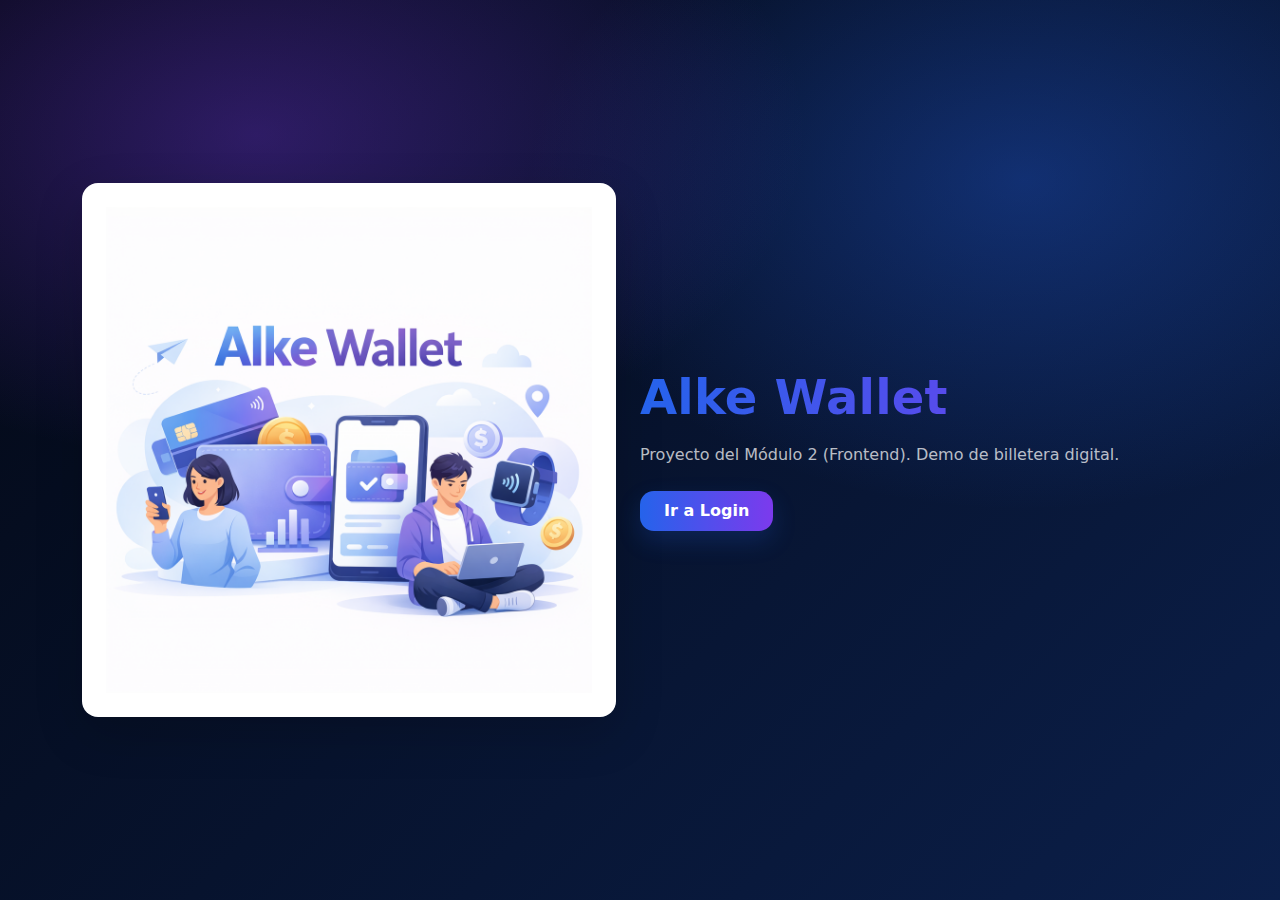
<file: index.html>
<!doctype html>
<html lang="es">
<head>
  <meta charset="utf-8">
  <title>Alke Wallet</title>
  <meta name="viewport" content="width=device-width, initial-scale=1">

  <!-- Bootstrap -->
  <link href="https://cdn.jsdelivr.net/npm/bootstrap@5.3.3/dist/css/bootstrap.min.css" rel="stylesheet">
  <link rel="stylesheet" href="./CSS/styles.css">
</head>

<body class="bg-soft">
  <main class="container min-vh-100 d-flex align-items-center py-4 py-md-5">
    <div class="row align-items-center justify-content-center g-4 w-100">

      <!-- Imagen -->
      <div class="col-12 col-lg-6 text-center">
        <div class="p-3 p-md-4 bg-white rounded-4 shadow-lg mx-auto" style="max-width: 560px;">
          <img
            src="./assets/img/Wallet1.png"
            alt="Alke Wallet"
            class="img-fluid w-100"
            style="
              display:block;
              max-height: 55vh;
              object-fit: contain;
            "
          >
        </div>
      </div>

      <!-- Texto -->
      <div class="col-12 col-lg-6 text-center text-lg-start">
        <h1 class="brand display-5 mb-3">Alke Wallet</h1>

        <p class="mb-4" style="color: rgba(255,255,255,.72);">
          Proyecto del Módulo 2 (Frontend). Demo de billetera digital.
        </p>

        <a href="./HTML/login.html" class="btn btn-aw btn-wallet px-4 py-2">
          Ir a Login
        </a>
      </div>

    </div>
  </main>

  <script src="https://cdn.jsdelivr.net/npm/bootstrap@5.3.3/dist/js/bootstrap.bundle.min.js"></script>
</body>
</html>
</file>
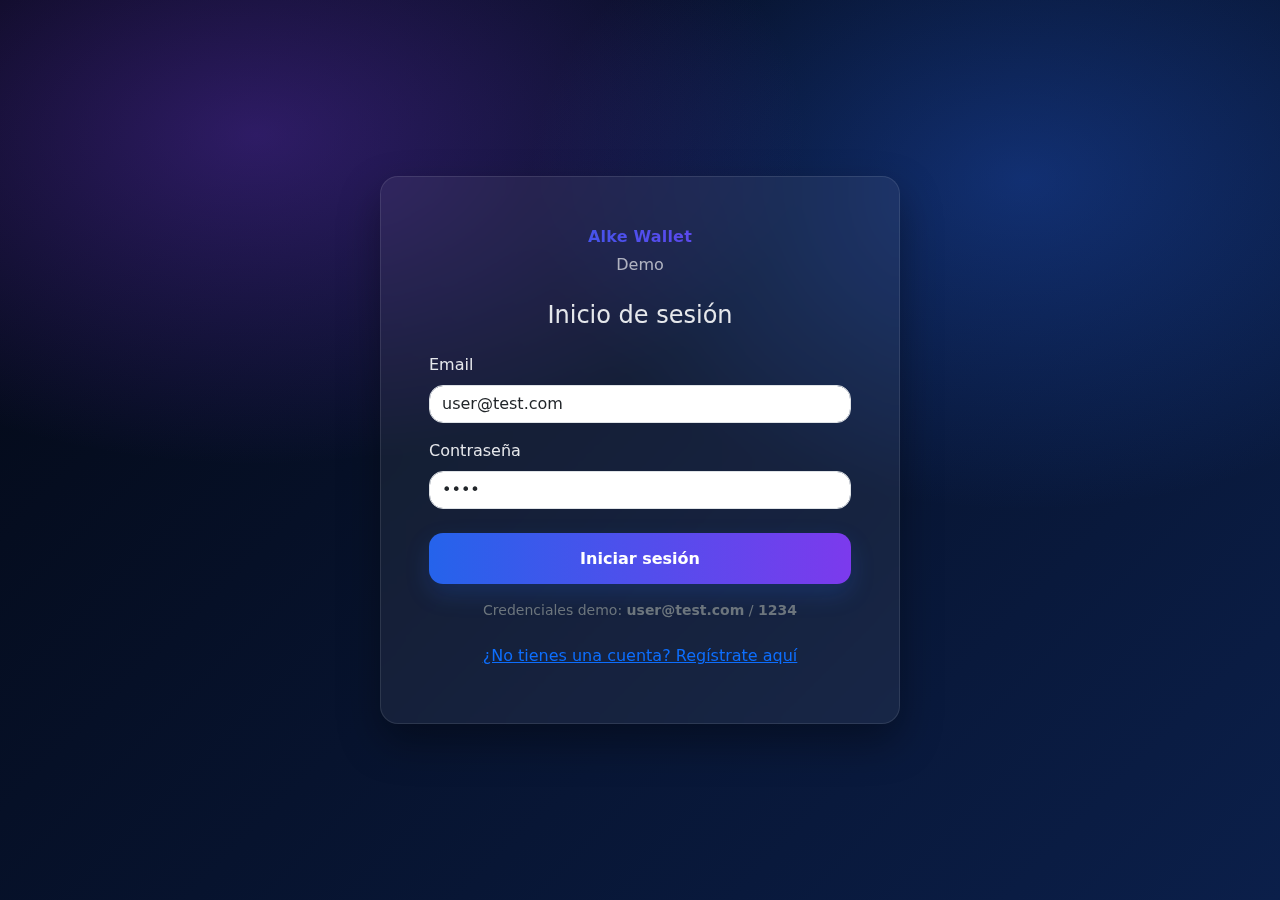
<file: HTML/deposit.html>
<!doctype html>
<html lang="es">
  <head>
    <meta charset="utf-8" />
    <meta name="viewport" content="width=device-width, initial-scale=1" />
    <title>Depósito | Alke Wallet</title>
    <link
      href="https://cdn.jsdelivr.net/npm/bootstrap@5.3.3/dist/css/bootstrap.min.css"
      rel="stylesheet"
    />
    <link rel="stylesheet" href="../CSS/styles.css" />
  </head>
  <body class="bg-light-ui" data-page="deposit">
    <nav class="navbar navbar-expand-lg topbar">
      <div class="container">
        <span class="navbar-brand fw-semibold text-primary">Alke Wallet</span>
        <a class="btn btn-outline-secondary btn-sm" href="./menu.html"
          >Volver</a
        >
      </div>
    </nav>

    <main class="container py-4">
      <div class="wallet-shell mx-auto">
        <div id="alert-container" class="mb-3"></div>

        <div class="card border-0 shadow-sm">
          <div class="card-body p-4">
            <h2 class="h4 mb-2">Depositar / Retirar</h2>
            <div class="small-muted mb-3">
              Saldo actual: <span id="saldoActual">$0</span>
            </div>
            <div
              id="balance-hint"
              class="small text-danger bg-danger-subtle rounded px-3 py-2 mb-3"
              style="display: none"
            >
              ⚠️ Tu saldo es bajo (menos de $10.000). ¡Revisa antes de hacer un retiro!
            </div>

            <form id="depositForm" autocomplete="off">
              <div class="mb-3">
                <label for="amount" class="form-label fw-semibold">Monto</label>
                <input
                  id="amount"
                  type="number"
                  class="form-control"
                  placeholder="Ej: 1000"
                  min="1"
                  step="100"
                  required
                />
              </div>

              <!-- Bloque de acciones -->
              <div class="d-flex flex-wrap gap-3 mb-3">
                <button
                  type="button"
                  id="depositBtn"
                  class="action-card flex-grow-1 justify-content-start"
                  aria-label="Depositar dinero"
                >
                  <span class="action-icon">💳</span>
                  <span>
                    <span class="fw-semibold">Realizar depósito</span>
                    <div class="small text-muted">Aumenta tu saldo</div>
                  </span>
                </button>
                <button
                  type="button"
                  id="withdrawBtn"
                  class="action-card flex-grow-1 justify-content-start"
                  aria-label="Retirar dinero"
                >
                  <span class="action-icon">🏧</span>
                  <span>
                    <span class="fw-semibold">Realizar retiro</span>
                    <div class="small text-muted">Disminuye tu saldo</div>
                  </span>
                </button>
              </div>

              <div id="deposit-legend" class="mt-2 small-muted"></div>
            </form>
          </div>
        </div>
      </div>
    </main>

    <script src="https://code.jquery.com/jquery-3.7.1.min.js"></script>
    <script src="../JS/app.js"></script>
  </body>
</html>
</file>
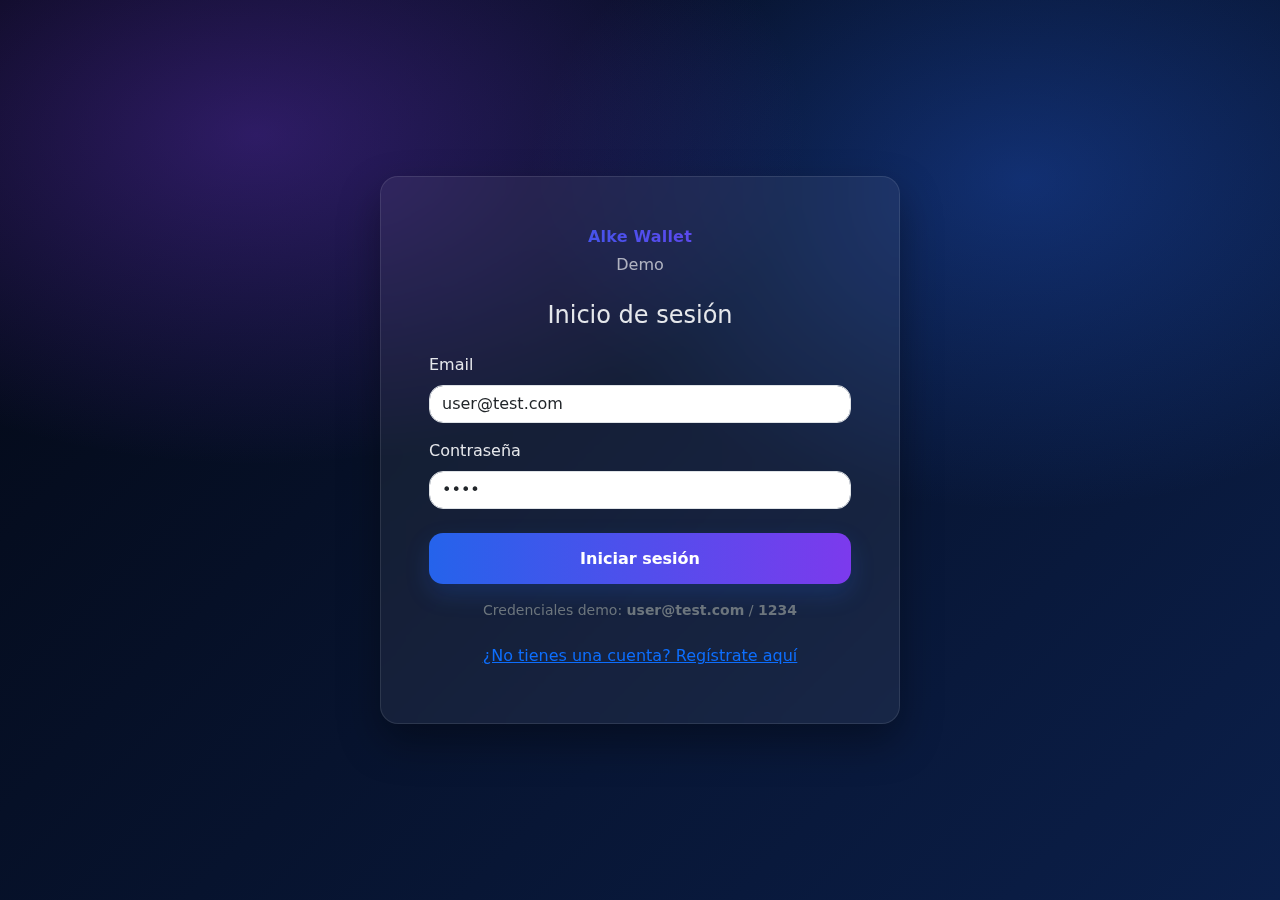
<file: HTML/login.html>
<!doctype html>
<html lang="es">
<head>
  <meta charset="utf-8" />
  <meta name="viewport" content="width=device-width, initial-scale=1" />
  <title>Login | Alke Wallet</title>

  <!-- Bootstrap -->
  <link href="https://cdn.jsdelivr.net/npm/bootstrap@5.3.3/dist/css/bootstrap.min.css" rel="stylesheet">

  <!-- Styles -->
  <link rel="stylesheet" href="../CSS/styles.css?v=3">
</head>

<body class="bg-soft" data-page="login">

  <main class="container min-vh-100 d-flex align-items-center justify-content-center">
    <div class="wallet-shell w-100" style="max-width: 520px;">

      <div class="card card-soft">
        <div class="card-body p-4 p-md-5">

          <!-- Brand -->
          <div class="mb-4 text-center">
            <div class="brand mb-1">Alke Wallet</div>
            <div class="small-muted">Demo</div>
          </div>

          <h2 class="h4 mb-4 text-center">Inicio de sesión</h2>

          <!-- Alerts -->
          <div id="alert-container" class="mb-3"></div>

          <!-- Formulario de Login -->
          <form id="loginForm">
            <div class="mb-3">
              <label for="email" class="form-label">Email</label>
              <input
                type="email"
                id="email"
                class="form-control"
                placeholder="user@test.com"
                required
              >
            </div>

            <div class="mb-4">
              <label for="password" class="form-label">Contraseña</label>
              <input
                type="password"
                id="password"
                class="form-control"
                placeholder="1234"
                required
              >
            </div>

            <button type="submit" class="btn btn-aw btn-wallet w-100">
              Iniciar sesión
            </button>

            <div class="small text-secondary text-center mt-3">
              Credenciales demo:
              <span class="fw-semibold">user@test.com</span> /
              <span class="fw-semibold">1234</span>
            </div>
          </form>

          <!-- Enlace para crear una cuenta -->
          <div class="text-center mt-3">
            <a href="#" id="showRegisterForm" class="btn btn-link">¿No tienes una cuenta? Regístrate aquí</a>
          </div>

          <!-- Formulario de Registro de Usuario (oculto por defecto) -->
          <div id="registerForm" class="d-none">
            <h2 class="h5 mb-3 text-center">Crear una cuenta</h2>

            <form id="registerUserForm">
              <div class="mb-3">
                <label for="newEmail" class="form-label">Email</label>
                <input
                  type="email"
                  id="newEmail"
                  class="form-control"
                  placeholder="user@new.com"
                  required
                />
              </div>

              <div class="mb-3">
                <label for="newPassword" class="form-label">Contraseña</label>
                <input
                  type="password"
                  id="newPassword"
                  class="form-control"
                  placeholder="Nueva contraseña"
                  required
                />
              </div>

              <div class="mb-3">
                <label for="newPasswordConfirm" class="form-label">Confirmar contraseña</label>
                <input
                  type="password"
                  id="newPasswordConfirm"
                  class="form-control"
                  placeholder="Confirmar nueva contraseña"
                  required
                />
              </div>

              <button type="submit" class="btn btn-primary w-100">
                Crear cuenta
              </button>
            </form>
          </div>

        </div>
      </div>

    </div>
  </main>

  <!-- JS -->
  <script src="https://code.jquery.com/jquery-3.7.1.min.js"></script>
  <script src="https://cdn.jsdelivr.net/npm/bootstrap@5.3.3/dist/js/bootstrap.bundle.min.js"></script>
  <script src="../JS/app.js"></script>
</body>
</html>
</file>
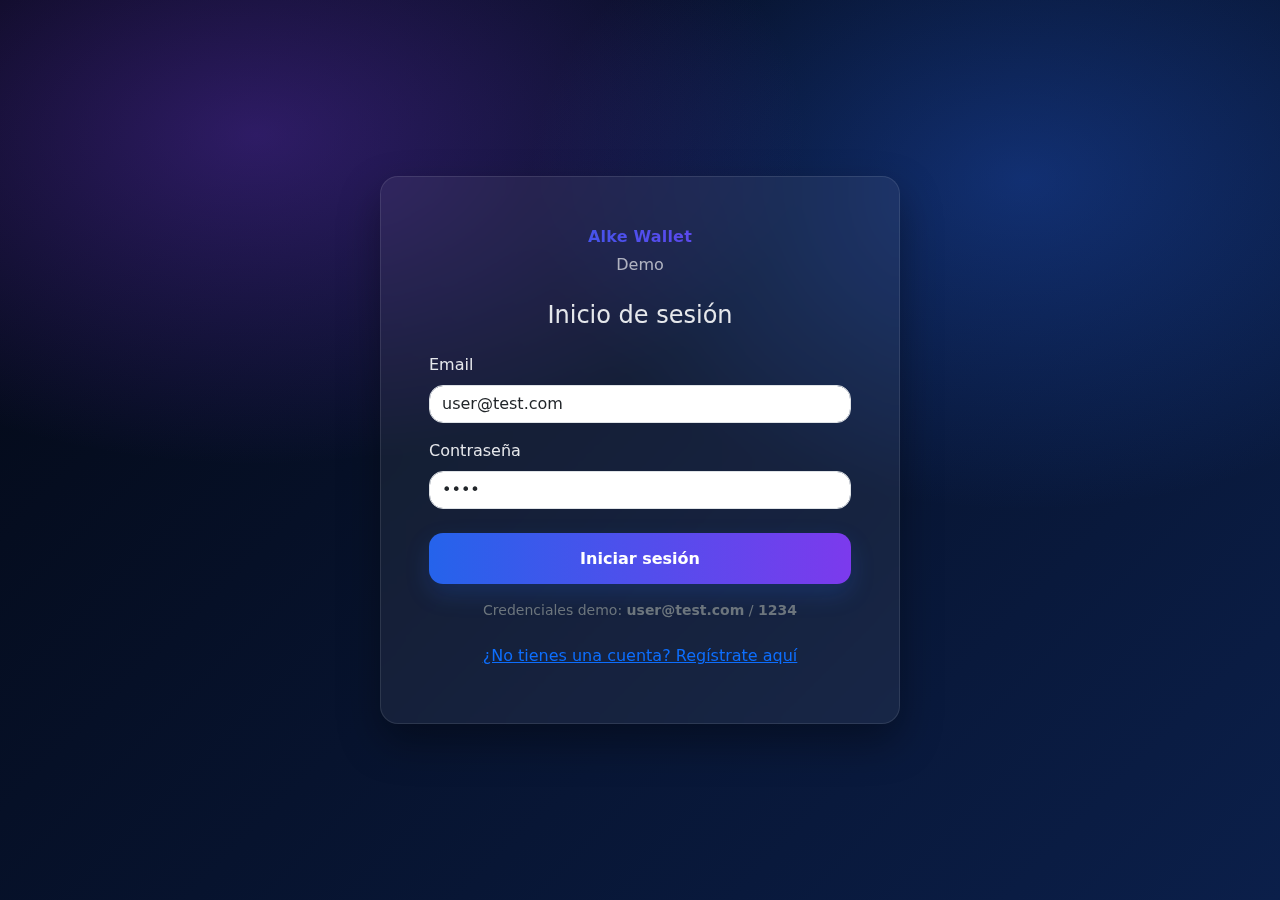
<file: HTML/menu.html>
<!doctype html>
<html lang="es">
  <head>
    <meta charset="utf-8" />
    <meta name="viewport" content="width=device-width, initial-scale=1" />
    <title>Menú | Alke Wallet</title>
    <link
      href="https://cdn.jsdelivr.net/npm/bootstrap@5.3.3/dist/css/bootstrap.min.css"
      rel="stylesheet"
    />
    <link rel="stylesheet" href="../CSS/styles.css" />
  </head>

  <body class="bg-light-ui" data-page="menu">
    <nav class="navbar navbar-expand-lg topbar">
      <div class="container">
        <span class="navbar-brand fw-semibold text-primary">Alke Wallet</span>
        <button id="btnLogout" class="btn btn-outline-secondary btn-sm">
          Cerrar sesión
        </button>
      </div>
    </nav>

    <main class="container py-5">
      <div class="wallet-shell mx-auto">
        <!-- Saldo -->
        <div class="card border-0 shadow-sm mb-4">
          <div class="card-body">
            <div class="text-secondary small">Saldo disponible</div>
            <div id="balance" class="display-6 fw-bold">$0</div>
            <div
              id="balance-hint"
              class="small text-danger bg-danger-subtle rounded px-3 py-2 mb-3"
              style="display: none"
            >
              ⚠️ Tu saldo es bajo. ¡Revisa antes de hacer un retiro!
            </div>
          </div>
        </div>

        <!-- Acciones -->
        <div class="card border-0 shadow-sm">
          <div class="card-body">
            <h5 class="mb-4">¿Qué deseas hacer?</h5>
            <div class="row g-3">
              <div class="col-md-4">
                <button
                  type="button"
                  id="btnDeposit"
                  class="action-card w-100"
                  aria-label="Depositar o retirar fondos"
                >
                  <span class="action-icon">💰</span>
                  <span>
                    <span class="fw-semibold">Depositar / Retirar</span>
                    <div class="small text-muted">Gestiona tu saldo</div>
                  </span>
                </button>
              </div>
              <div class="col-md-4">
                <button
                  type="button"
                  id="btnSend"
                  class="action-card w-100"
                  aria-label="Enviar dinero"
                >
                  <span class="action-icon">💸</span>
                  <span>
                    <span class="fw-semibold">Enviar dinero</span>
                    <div class="small text-muted">Transferencias</div>
                  </span>
                </button>
              </div>
              <div class="col-md-4">
                <button
                  type="button"
                  id="btnTransactions"
                  class="action-card w-100"
                  aria-label="Ver movimientos"
                >
                  <span class="action-icon">📄</span>
                  <span>
                    <span class="fw-semibold">Movimientos</span>
                    <div class="small text-muted">Historial</div>
                  </span>
                </button>
              </div>
            </div>
          </div>
        </div>
      </div>
    </main>

    <script src="https://code.jquery.com/jquery-3.7.1.min.js"></script>
    <script src="../JS/app.js"></script>
  </body>
</html>
</file>
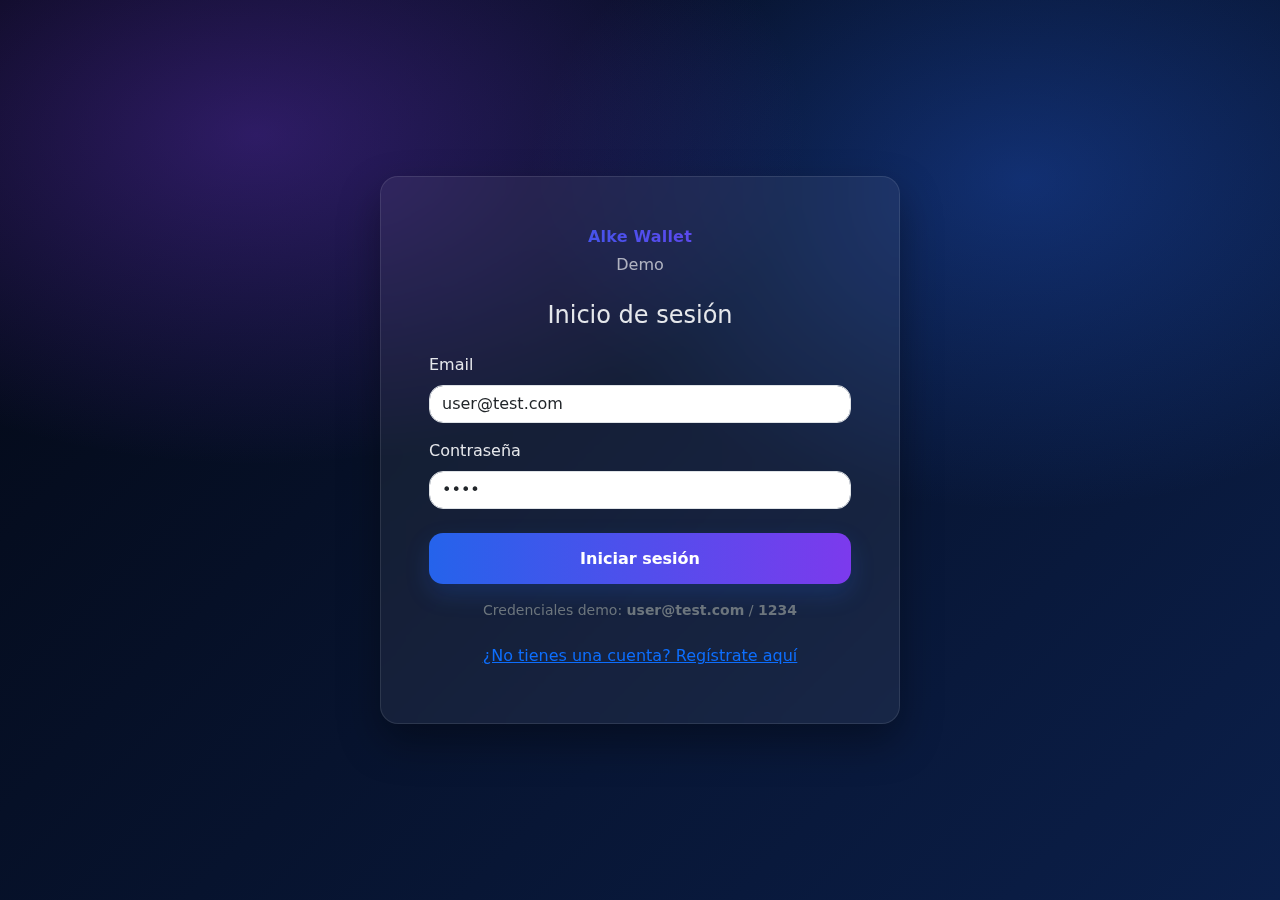
<file: HTML/transactions.html>
<!doctype html>
<html lang="es">
  <head>
    <meta charset="utf-8" />
    <meta name="viewport" content="width=device-width, initial-scale=1" />
    <title>Movimientos | Alke Wallet</title>
    <link href="https://cdn.jsdelivr.net/npm/bootstrap@5.3.3/dist/css/bootstrap.min.css" rel="stylesheet">
    <link rel="stylesheet" href="../CSS/styles.css">
  </head>
  <body class="bg-light-ui" data-page="transactions">
    <nav class="navbar navbar-expand-lg topbar">
      <div class="container">
        <span class="navbar-brand fw-semibold text-primary">Alke Wallet</span>
        <a class="btn btn-outline-secondary btn-sm" id="backToMenu" href="./menu.html">Volver</a>
      </div>
    </nav>

    <main class="container py-4">
      <div class="wallet-shell mx-auto">
        <div class="card border-0 shadow-sm">
          <div class="card-body p-4">
            <h2 class="h4 mb-3">Historial de movimientos</h2>
            <div class="mb-4">
              <label for="txFilter" class="form-label fw-semibold">Filtrar por tipo</label>
              <select id="txFilter" class="form-select w-auto d-inline-block ms-2" style="min-width:160px;">
                <option value="all">Todos</option>
                <option value="deposit">Depósitos</option>
                <option value="withdraw">Retiros</option>
                <option value="transfer">Transferencias</option>
              </select>
            </div>
            <div id="txList" class="list-group"></div>
          </div>
        </div>
      </div>
    </main>
    <script src="https://code.jquery.com/jquery-3.7.1.min.js"></script>
    <script src="../JS/app.js"></script>
  </body>
</html>
</file>
<file: CSS/styles.css>
/* =========================================================
   Alke Wallet
   ========================================================= */

:root{
  --aw-primary: #2563eb;     /* azul */
  --aw-secondary: #7c3aed;   /* violeta */

  --aw-text: #0f172a;
  --aw-muted: #64748b;

  --aw-bg-dark-1: #030712;
  --aw-bg-dark-2: #0b1f4a;

  --aw-app-bg: #eaf3ff;      /* azul claro general */
  --aw-app-bg-2: #dbeafe;    /* azul claro secundario */

  --aw-card: #ffffff;
  --aw-card-2: #f8fbff;

  --aw-border: rgba(15,23,42,.10);
  --aw-radius: 16px;
}

/* =========================
   BASE
   ========================= */
* { box-sizing: border-box; }

body{
  color: var(--aw-text);
  background: var(--aw-app-bg);
}

.wallet-shell{ max-width: 980px; }

/* util */
.shadow-soft{ box-shadow: 0 10px 24px rgba(15,23,42,.08); }
.rounded-soft{ border-radius: var(--aw-radius); }

/* =========================
   BRAND
   ========================= */
.brand{
  font-weight: 800;
  letter-spacing: .2px;
  background: linear-gradient(90deg, var(--aw-primary), var(--aw-secondary));
  -webkit-background-clip: text;
  background-clip: text;
  color: transparent;
}


.bg-soft{
  min-height: 100vh;
  background:
    radial-gradient(1000px 600px at 20% 15%, rgba(124,58,237,.35) 0%, rgba(0,0,0,0) 55%),
    radial-gradient(900px 600px at 80% 20%, rgba(37,99,235,.35) 0%, rgba(0,0,0,0) 55%),
    linear-gradient(135deg, var(--aw-bg-dark-1), var(--aw-bg-dark-2));
  color: #e5e7eb;
}

.bg-soft .small-muted{ color: rgba(255,255,255,.65); }


.aw-card{
  border: 1px solid rgba(255,255,255,.10);
  background: rgba(255,255,255,.06);
  backdrop-filter: blur(10px);
  box-shadow: 0 18px 40px rgba(0,0,0,.35);
  border-radius: 18px;
  color: #e5e7eb;
}


.card-soft{
  border: 1px solid rgba(255,255,255,.10);
  background: rgba(255,255,255,.06);
  backdrop-filter: blur(10px);
  box-shadow: 0 18px 40px rgba(0,0,0,.35);
  border-radius: 18px;
  color: #e5e7eb;
}


.navbar-aw{
  background: transparent;
  border-bottom: 1px solid rgba(255,255,255,.08);
}
.navbar-aw .navbar-brand,
.navbar-aw .nav-link,
.navbar-aw .navbar-text{
  color: rgba(255,255,255,.88);
}
.navbar-aw .nav-link:hover{ color: #fff; }


.bg-light-ui{
  min-height: 100vh;
  background:
    radial-gradient(900px 520px at 10% 0%, rgba(37,99,235,.18) 0%, rgba(234,243,255,0) 55%),
    radial-gradient(900px 520px at 90% 10%, rgba(124,58,237,.12) 0%, rgba(234,243,255,0) 55%),
    linear-gradient(180deg, var(--aw-app-bg), var(--aw-app-bg-2));
  color: var(--aw-text);
}

.bg-light-ui .small-muted{ color: var(--aw-muted); }


.topbar{
  background: rgba(255,255,255,.75);
  backdrop-filter: blur(10px);
  border-bottom: 1px solid rgba(15,23,42,.08);
}
.topbar .navbar-brand,
.topbar .nav-link,
.topbar .navbar-text{
  color: var(--aw-text);
}
.topbar .nav-link:hover{ color: #111827; }


.card-ui{
  background: var(--aw-card);
  border: 1px solid rgba(15,23,42,.08);
  border-radius: var(--aw-radius);
  box-shadow: 0 10px 24px rgba(15,23,42,.08);
}


.panel-ui{
  background: rgba(255,255,255,.70);
  border: 1px solid rgba(15,23,42,.08);
  border-radius: var(--aw-radius);
  box-shadow: 0 10px 24px rgba(15,23,42,.06);
}


.action-card{
  display: flex;
  align-items: center;
  gap: 12px;
  padding: 14px 14px;
  width: 100%;
  text-align: left;

  background: rgba(255,255,255,.85);
  border: 1px solid rgba(15,23,42,.08);
  border-radius: var(--aw-radius);
  box-shadow: 0 10px 20px rgba(15,23,42,.06);
  transition: transform .12s ease, box-shadow .12s ease;
}

.action-card:hover{
  transform: translateY(-2px);
  box-shadow: 0 14px 26px rgba(15,23,42,.10);
}

.action-icon{
  width: 44px;
  height: 44px;
  border-radius: 12px;
  display: grid;
  place-items: center;
  background: rgba(37,99,235,.12);
  color: var(--aw-primary);
  font-size: 18px;
}

.action-title{
  font-weight: 800;
  line-height: 1.1;
}

.action-sub{
  margin-top: 2px;
  font-size: 13px;
  color: var(--aw-muted);
}

.action-chev{
  margin-left: auto;
  font-size: 22px;
  opacity: .55;
}

/* =========================
   BOTONES (compartidos)
   ========================= */
.btn-wallet{
  border-radius: 14px;
  padding: .85rem 1rem;
  font-weight: 700;
}

/* botón principal gradiente (landing y app si lo quieres) */
.btn-aw{
  border: 0;
  color: #fff;
  background: linear-gradient(90deg, var(--aw-primary), var(--aw-secondary));
  box-shadow: 0 10px 24px rgba(37,99,235,.20);
}
.btn-aw:hover{ filter: brightness(1.05); }

.btn-aw-outline{
  border-radius: 14px;
  border: 1px solid rgba(15,23,42,.14);
  background: rgba(255,255,255,.75);
  color: var(--aw-text);
}
.btn-aw-outline:hover{
  background: rgba(255,255,255,.90);
}

/* =========================
   FORMS (compartidos)
   ========================= */
.form-control,
.form-select{
  border-radius: 14px;
}

.form-control:focus,
.form-select:focus{
  border-color: rgba(37,99,235,.45);
  box-shadow: 0 0 0 .25rem rgba(37,99,235,.15);
}

/* =========================
   MODALS / EXTRAS
   ========================= */
.modal-content{ border-radius: 16px; }

hr{
  border: 0;
  border-top: 1px solid rgba(15,23,42,.10);
}


/* === Mejora botones de acción === */
.action-card {
  cursor: pointer;
  transition: transform .12s, box-shadow .12s;
}
.action-card:hover, .action-card:focus {
  transform: translateY(-2px) scale(1.015);
  box-shadow: 0 8px 24px rgba(37,99,235,.10);
  outline: 2px solid var(--aw-primary);
}

.saldo-bajo {
  color: #dc2626 !important; /* rojo */
  font-weight: bold;
  transition: color .2s;
}
</file>
